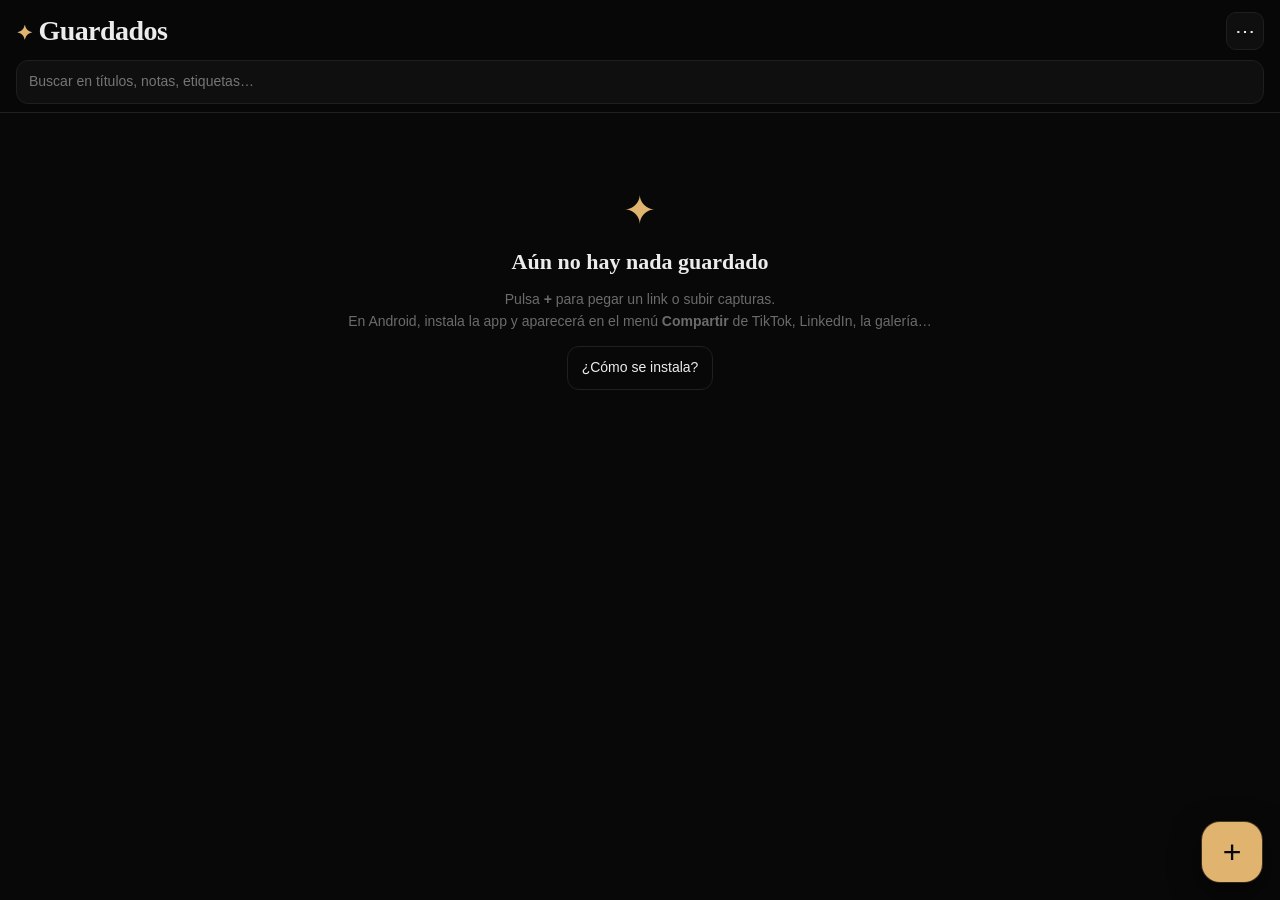
<file: index.html>
<!doctype html>
<html lang="es">
<head>
  <meta charset="utf-8">
  <meta name="viewport" content="width=device-width, initial-scale=1, viewport-fit=cover">
  <title>Guardados</title>
  <meta name="description" content="Guarda links y capturas para ver luego, ordenados por sitio.">
  <meta name="theme-color" content="#080808">
  <link rel="manifest" href="manifest.webmanifest">
  <link rel="icon" href="icons/icon-192.png">
  <link rel="apple-touch-icon" href="icons/apple-touch-icon.png">
  <meta name="apple-mobile-web-app-capable" content="yes">
  <meta name="apple-mobile-web-app-status-bar-style" content="black-translucent">
  <link rel="stylesheet" href="style.css?v=3">
</head>
<body>
  <header class="top">
    <div class="row">
      <h1><span class="mark">✦</span>Guardados</h1>
      <button class="icon-btn" id="menuBtn" aria-label="Menú">⋯</button>
    </div>
    <input id="search" type="search" placeholder="Buscar en títulos, notas, etiquetas…" autocomplete="off">
    <nav class="chips" id="sourceChips" aria-label="Filtrar por sitio"></nav>
    <nav class="chips tags" id="tagChips" aria-label="Filtrar por etiqueta"></nav>
  </header>

  <main>
    <p class="count" id="count"></p>
    <section id="list" class="list"></section>
    <div id="empty" class="empty" hidden>
      <div class="empty-icon">✦</div>
      <h2>Aún no hay nada guardado</h2>
      <p>Pulsa <b>+</b> para pegar un link o subir capturas.<br>
      En Android, instala la app y aparecerá en el menú <b>Compartir</b> de TikTok, LinkedIn, la galería…</p>
      <button class="btn ghost" data-open="help">¿Cómo se instala?</button>
    </div>
  </main>

  <button class="fab" id="addBtn" aria-label="Añadir">+</button>

  <!-- Añadir -->
  <dialog id="addDlg" class="sheet">
    <form method="dialog" id="addForm">
      <h2>Añadir</h2>
      <label class="field">
        <span>Link o texto</span>
        <textarea id="addText" rows="3" placeholder="Pega aquí un link de TikTok, LinkedIn…"></textarea>
      </label>
      <button type="button" class="btn ghost small" id="pasteBtn">📋 Pegar del portapapeles</button>
      <label class="field">
        <span>Capturas o fotos</span>
        <input type="file" id="addFiles" accept="image/*,video/*" multiple>
      </label>
      <div class="field">
        <span>Etiquetas</span>
        <div class="tag-picker" id="addTags"></div>
      </div>
      <div class="actions">
        <button type="button" class="btn ghost" value="cancel" data-close>Cancelar</button>
        <button type="submit" class="btn primary" id="addSave">Guardar</button>
      </div>
    </form>
  </dialog>

  <!-- Detalle -->
  <dialog id="itemDlg" class="sheet">
    <div id="itemBody"></div>
  </dialog>

  <!-- Menú -->
  <dialog id="menuDlg" class="sheet">
    <h2>Opciones</h2>
    <div class="menu">
      <button class="btn ghost" data-open="help">📲 Cómo instalar y compartir</button>
      <button class="btn ghost" id="exportBtn">⬇️ Descargar copia de seguridad</button>
      <label class="btn ghost file-btn">⬆️ Restaurar copia
        <input type="file" id="importFile" accept="application/json,.json" hidden>
      </label>
      <button class="btn ghost" id="clearSeenBtn">🧹 Borrar los ya vistos</button>
      <p class="hint">Todo se guarda solo en este dispositivo (no se sube a ningún sitio). Haz una copia de vez en cuando.</p>
      <button class="btn" data-close>Cerrar</button>
    </div>
  </dialog>

  <!-- Ayuda -->
  <dialog id="helpDlg" class="sheet">
    <h2>Cómo usarla</h2>
    <div class="help">
      <h3>Android (Chrome)</h3>
      <ol>
        <li>Abre esta web en Chrome.</li>
        <li>Menú ⋮ → <b>Instalar aplicación</b> (o “Añadir a pantalla de inicio”).</li>
        <li>Desde TikTok, LinkedIn, la galería… pulsa <b>Compartir</b> y elige <b>Guardados</b>.</li>
      </ol>
      <p>Se clasifica solo: un link de TikTok va a TikTok, uno de LinkedIn a LinkedIn, las imágenes a Capturas.</p>
      <h3>iPhone</h3>
      <p>Safari no deja que una web salga en el menú Compartir. Dos opciones:</p>
      <ol>
        <li>Safari → Compartir → <b>Añadir a pantalla de inicio</b>, y luego usa <b>+</b> → “Pegar del portapapeles”.</li>
        <li>Crea un Atajo (app Atajos) que se muestre en la hoja de compartir con la acción
          <b>Abrir URL</b>: <code id="shortcutUrl"></code><i>[Entrada de atajo]</i>.</li>
      </ol>
      <button class="btn" data-close>Entendido</button>
    </div>
  </dialog>

  <div class="toast" id="toast" hidden></div>

  <script src="db.js?v=3"></script>
  <script src="app.js?v=3"></script>
</body>
</html>
</file>
<file: style.css>
:root {
  /* Misma base que Panel de vida y Mapa de viajes: negros neutros + dorado */
  --bg: #080808;
  --panel: #0f0f0f;
  --panel-2: #151515;
  --line: #1f1f1f;
  --line-strong: #2c2c2c;
  --text: #ececec;
  --text-2: #a8a8a8;
  --muted: #6b6b6b;
  --accent: #e0b46e;
  --accent-dim: #e0b46e22;
  --accent-text: #080808;
  --danger: #ee7f8d;
  --radius: 12px;
  --font: ui-sans-serif, -apple-system, "Segoe UI", Inter, Roboto, "Helvetica Neue", Arial, sans-serif;
  --serif: ui-serif, "New York", Georgia, "Times New Roman", serif;
  color-scheme: dark;
}

* { box-sizing: border-box; }
html, body { margin: 0; }
body {
  background: var(--bg);
  color: var(--text);
  font: 14px/1.55 var(--font);
  -webkit-font-smoothing: antialiased;
  -webkit-tap-highlight-color: transparent;
  padding-bottom: calc(96px + env(safe-area-inset-bottom));
}
button { font: inherit; color: inherit; cursor: pointer; }
h1, h2, h3 { margin: 0; }

.top {
  position: sticky; top: 0; z-index: 5;
  background: rgba(8, 8, 8, .86);
  backdrop-filter: blur(14px); -webkit-backdrop-filter: blur(14px);
  padding: calc(12px + env(safe-area-inset-top)) 16px 8px;
  border-bottom: 1px solid var(--line);
}
.row { display: flex; align-items: center; justify-content: space-between; gap: 12px; }
h1 { font: 600 28px/1.1 var(--serif); letter-spacing: -.02em; }
h1 .mark { color: var(--accent); font-size: 20px; margin-right: 6px; }
.icon-btn {
  background: var(--panel); border: 1px solid var(--line); border-radius: 10px;
  width: 38px; height: 38px; font-size: 20px; line-height: 1;
}
#search {
  width: 100%; margin-top: 10px; padding: 10px 12px;
  border-radius: 12px; border: 1px solid var(--line);
  background: var(--panel); color: var(--text); font: inherit;
}
#search:focus, textarea:focus, input[type="text"]:focus { outline: 1px solid var(--accent); outline-offset: -1px; }

.chips {
  display: flex; gap: 6px; overflow-x: auto; padding: 10px 0 2px;
  scrollbar-width: none;
}
.chips::-webkit-scrollbar { display: none; }
.chips:empty { display: none; }
.chip {
  flex: 0 0 auto; display: inline-flex; align-items: center; gap: 6px;
  padding: 6px 11px; border-radius: 999px;
  border: 1px solid var(--line); background: var(--panel);
  font-size: 13px; white-space: nowrap;
}
.chip .dot { width: 8px; height: 8px; border-radius: 50%; background: var(--c, var(--muted)); }
.chip .n { color: var(--muted); font-variant-numeric: tabular-nums; }
.chip[aria-pressed="true"] { background: var(--accent-dim); color: var(--accent); border-color: var(--accent); }
.chip[aria-pressed="true"] .n { color: inherit; opacity: .7; }
.tags .chip { font-size: 12px; padding: 4px 10px; }

main { padding: 8px 16px; max-width: 980px; margin: 0 auto; }
.count { color: var(--muted); font-size: 13px; margin: 4px 0 10px; }

.list {
  display: grid; gap: 10px;
  grid-template-columns: repeat(auto-fill, minmax(min(100%, 280px), 1fr));
}
.card {
  display: flex; gap: 12px; align-items: stretch;
  background: var(--panel); border: 1px solid var(--line); border-radius: var(--radius);
  padding: 10px; text-align: left; width: 100%; min-width: 0;
  border-left: 3px solid var(--c, var(--line));
}
.card.seen { opacity: .55; }
.thumb {
  flex: 0 0 72px; height: 72px; border-radius: 10px; overflow: hidden;
  background: var(--panel-2); display: grid; place-items: center;
  font-weight: 700; font-size: 22px; color: var(--c);
}
.thumb img, .thumb video { width: 100%; height: 100%; object-fit: cover; display: block; }
.card .body { min-width: 0; flex: 1; display: flex; flex-direction: column; gap: 3px; }
.card .src { font-size: 12px; color: var(--c); font-weight: 600; letter-spacing: .01em; }
.card .title {
  font-size: 14px; display: -webkit-box; -webkit-line-clamp: 2; -webkit-box-orient: vertical;
  overflow: hidden; word-break: break-word;
}
.card .meta { font-size: 12px; color: var(--muted); margin-top: auto; display: flex; gap: 6px; flex-wrap: wrap; }
.mini-tag { background: var(--panel-2); border-radius: 6px; padding: 0 6px; }

.empty { text-align: center; padding: 48px 16px; color: var(--muted); }
.empty h2 { color: var(--text); font: 600 22px/1.2 var(--serif); margin: 8px 0; }
.empty-icon { font-size: 40px; color: var(--accent); }

.fab {
  position: fixed; right: 18px; bottom: calc(18px + env(safe-area-inset-bottom));
  width: 60px; height: 60px; border-radius: 18px; border: 0;
  background: var(--accent); color: var(--accent-text); font-size: 32px; line-height: 1;
  box-shadow: 0 10px 30px rgb(0 0 0 / .6), 0 0 0 1px #e0b46e55;
}

.btn {
  display: inline-flex; align-items: center; justify-content: center; gap: 6px;
  padding: 10px 14px; border-radius: 12px; border: 1px solid var(--line);
  background: var(--panel-2); text-decoration: none; color: var(--text);
}
.btn.primary { background: var(--accent); border-color: var(--accent); color: var(--accent-text); font-weight: 600; }
.btn.ghost { background: transparent; }
.btn.danger { color: var(--danger); }
.btn.small { padding: 6px 10px; font-size: 13px; }

dialog.sheet {
  border: 1px solid var(--line); background: var(--panel); color: var(--text);
  border-radius: 20px; padding: 18px 16px calc(18px + env(safe-area-inset-bottom));
  width: min(560px, 100%); max-height: 92vh; overflow: auto;
  margin: auto auto 0;
}
@media (min-width: 640px) { dialog.sheet { margin: auto; } }
dialog::backdrop { background: rgb(0 0 0 / .6); }
dialog h2 { font: 600 22px/1.2 var(--serif); margin-bottom: 12px; }
.field { display: flex; flex-direction: column; gap: 6px; margin: 12px 0; }
.field > span { font-size: 13px; color: var(--muted); }
textarea, input[type="text"], input[type="file"] {
  width: 100%; font: inherit; color: var(--text);
  background: var(--bg); border: 1px solid var(--line); border-radius: 10px; padding: 10px;
}
textarea { resize: vertical; }
.actions { display: flex; gap: 8px; justify-content: flex-end; margin-top: 16px; flex-wrap: wrap; }

.tag-picker { display: flex; flex-wrap: wrap; gap: 6px; }
.tag-picker .chip { font-size: 13px; }
.tag-picker input {
  flex: 1 1 120px; min-width: 120px; padding: 6px 10px; border-radius: 999px;
  background: var(--bg); border: 1px dashed var(--line); color: var(--text); font: inherit; font-size: 13px;
}

.menu { display: flex; flex-direction: column; gap: 8px; }
.menu .btn { justify-content: flex-start; }
.file-btn { cursor: pointer; }
.hint { color: var(--muted); font-size: 13px; margin: 6px 0; }

.help ol { padding-left: 20px; }
.help li { margin: 6px 0; }
.help h3 { font-size: 15px; margin-top: 12px; }
.help code { background: var(--bg); padding: 2px 6px; border-radius: 6px; word-break: break-all; font-size: 12px; }

.detail-media { border-radius: 12px; overflow: hidden; background: var(--bg); margin-bottom: 12px; }
.detail-media img, .detail-media video { width: 100%; max-height: 60vh; object-fit: contain; display: block; }
.detail-src { font-size: 13px; font-weight: 600; color: var(--c); display: flex; align-items: center; gap: 6px; }
.detail-title { font: 600 19px/1.3 var(--serif); margin: 6px 0; word-break: break-word; }
.detail-text { color: var(--muted); white-space: pre-wrap; word-break: break-word; margin: 0 0 8px; }
.detail-url { font-size: 13px; color: var(--accent); word-break: break-all; }
.detail-date { font-size: 12px; color: var(--muted); margin-top: 4px; }
select {
  font: inherit; color: var(--text); background: var(--bg);
  border: 1px solid var(--line); border-radius: 10px; padding: 8px;
}

.toast {
  position: fixed; left: 50%; transform: translateX(-50%);
  bottom: calc(92px + env(safe-area-inset-bottom));
  background: var(--panel-2); color: var(--text); border: 1px solid var(--accent); border-radius: 12px;
  padding: 10px 14px; z-index: 20; width: max-content; max-width: calc(100% - 32px);
  box-shadow: 0 10px 30px rgb(0 0 0 / .4);
}
.toast .tag-picker { margin-top: 8px; }
.toast .chip { background: var(--bg); }
</file>
